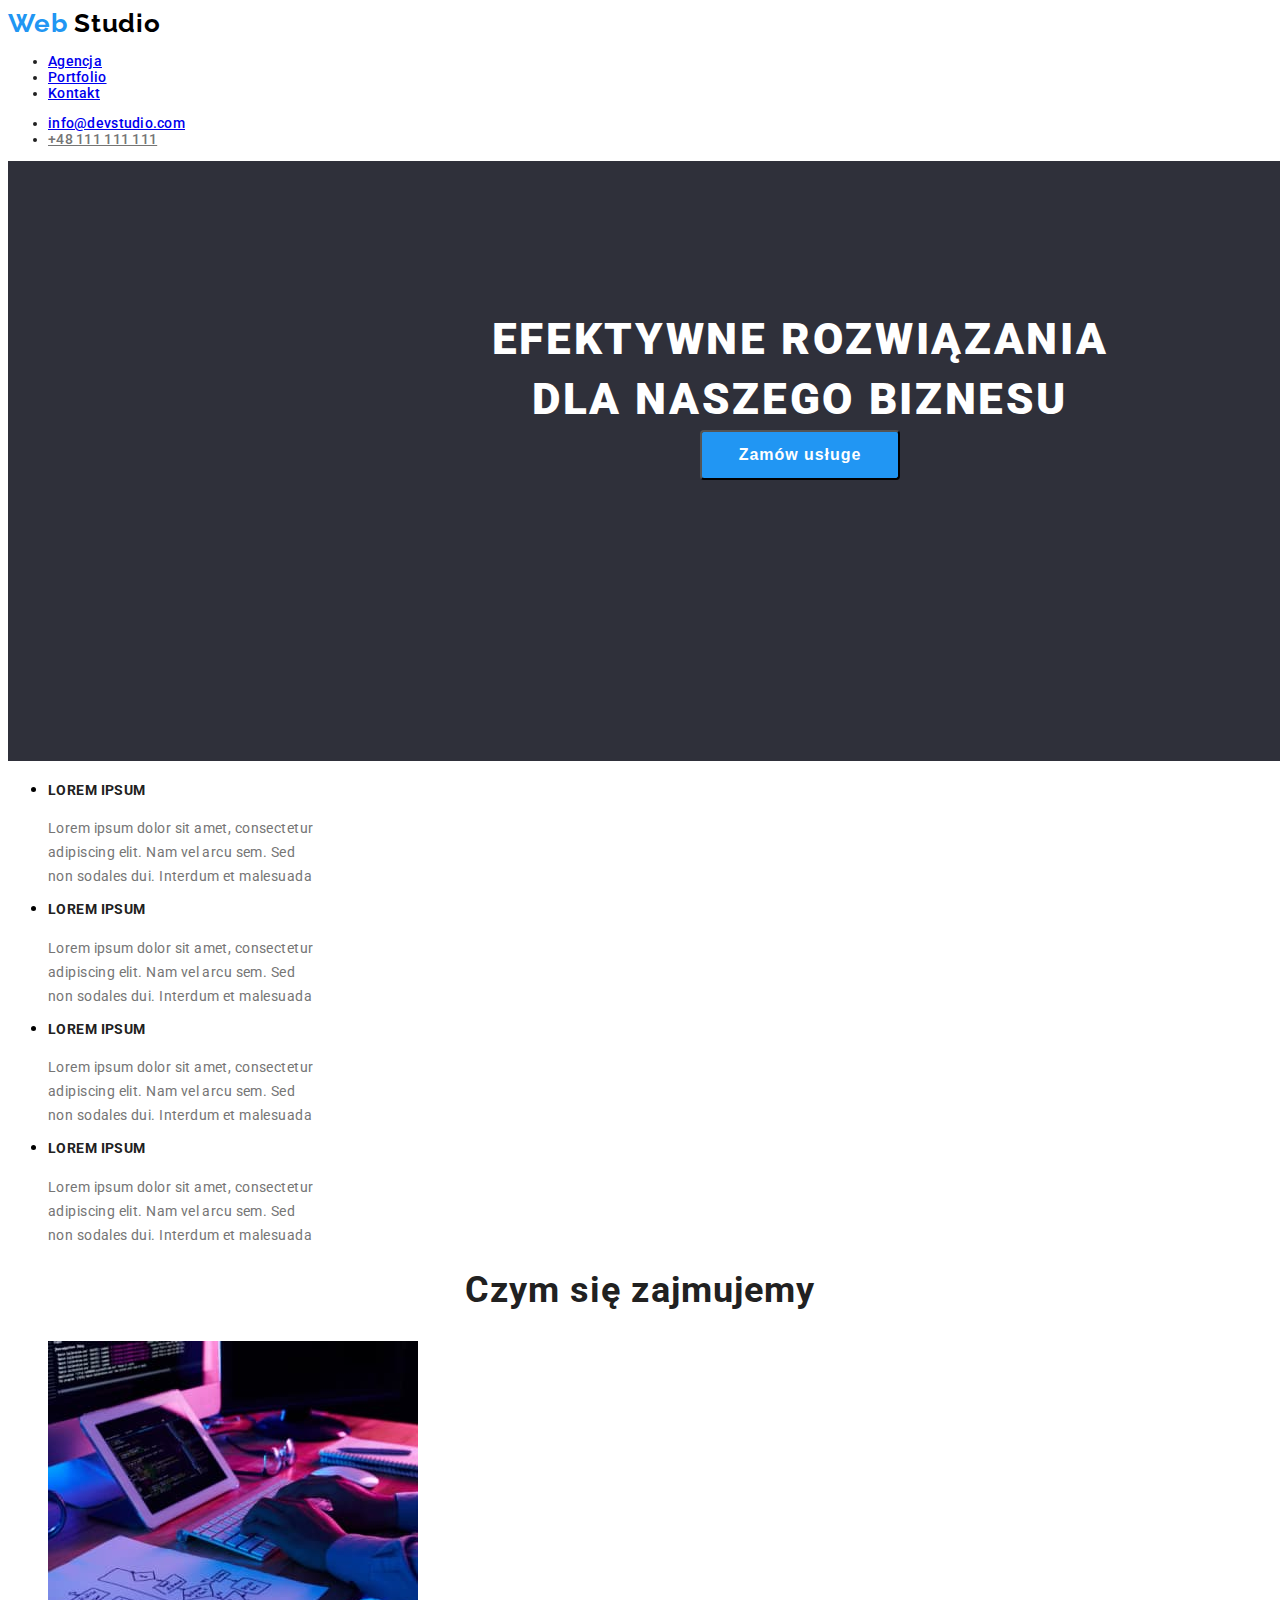
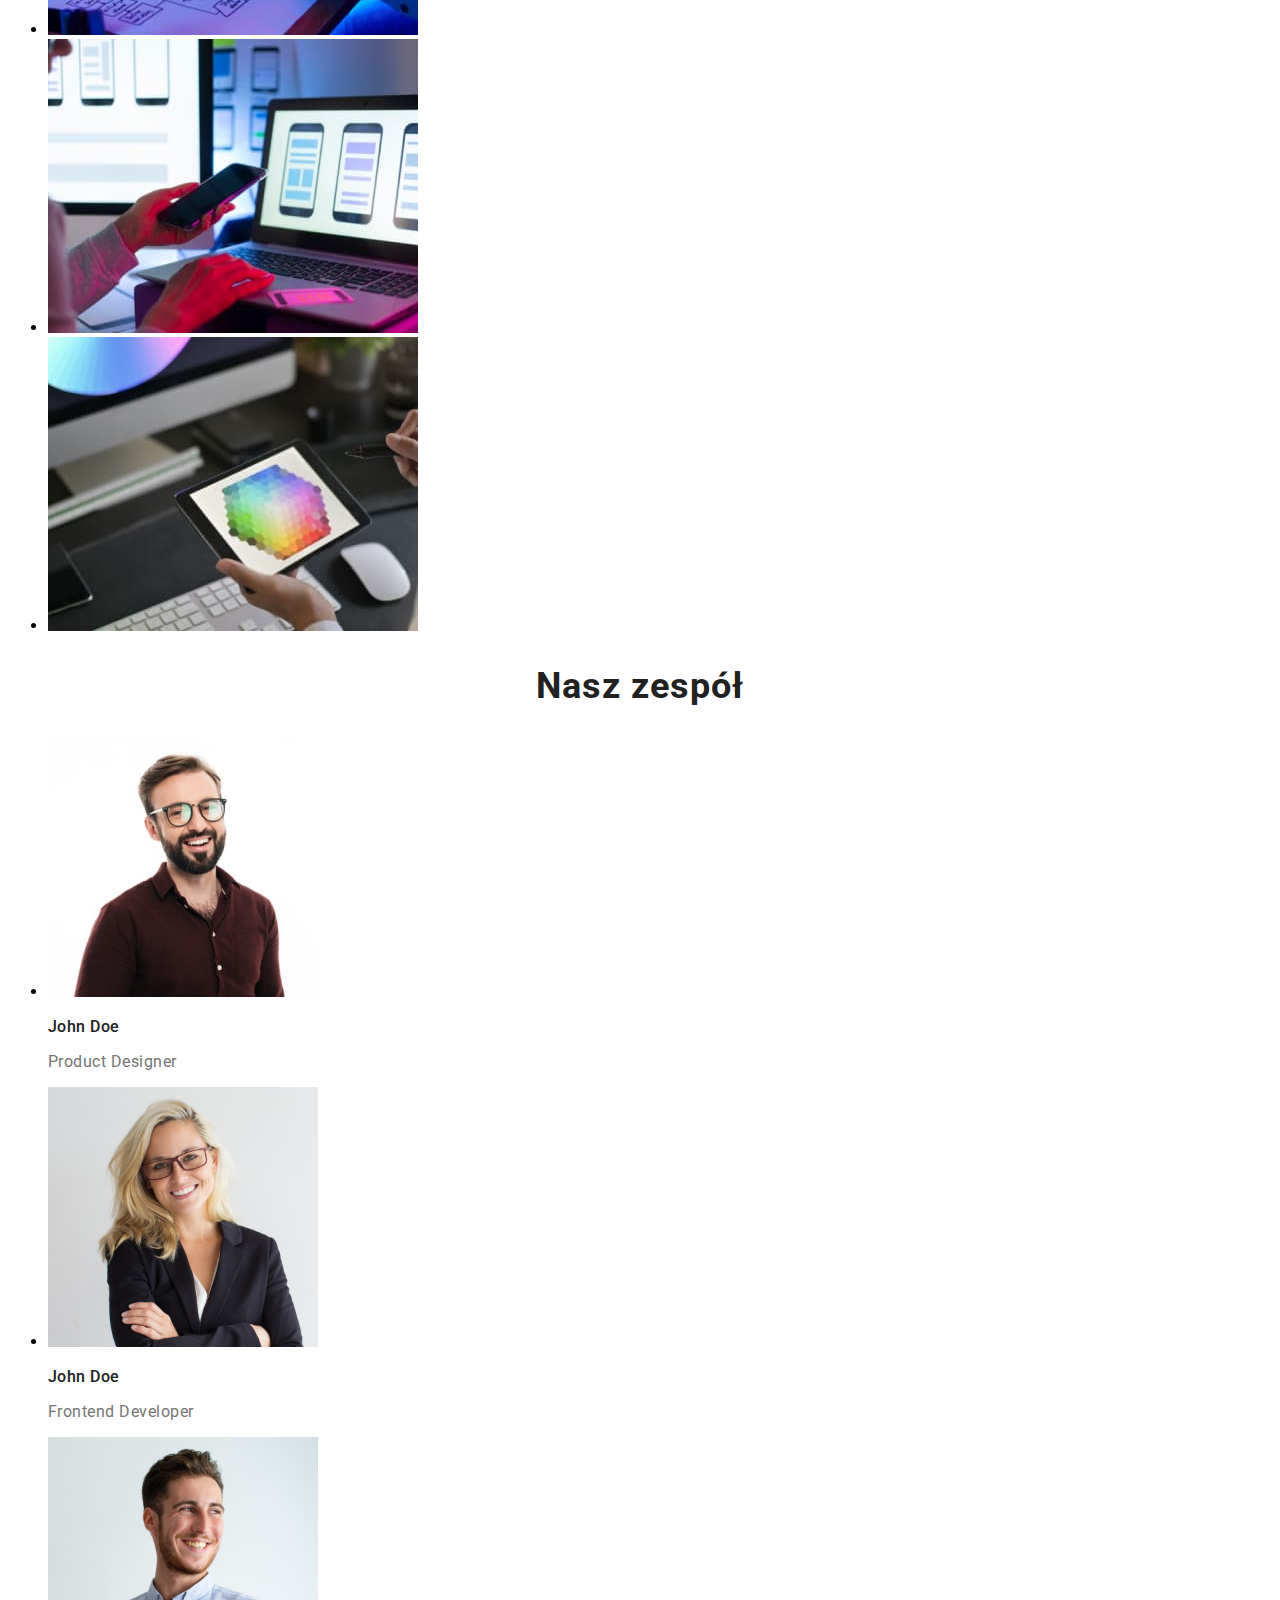
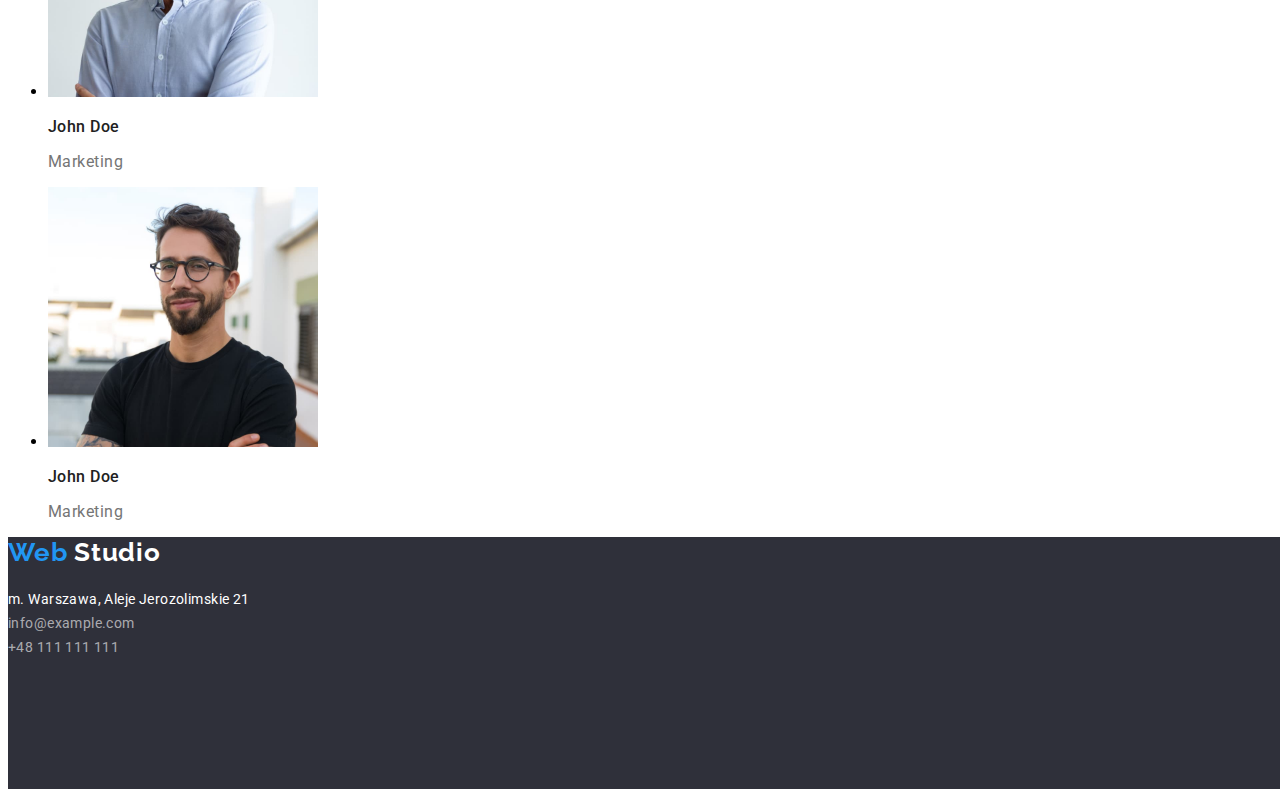
<file: index.html>
<!DOCTYPE html>
<html lang="en">

<head>
    <title>Zadanie domowe studentów #2 Portfolio</title>
    <meta charset="utf-8">
    <meta name="viewport" content="width=device-width, initial-scale=1">
    <meta http-equiv="X-UA-Compatible" content="IE=edge">
    <link rel="preconnect" href="https://fonts.googleapis.com">
    <link rel="preconnect" href="https://fonts.gstatic.com" crossorigin>
    <link href="https://fonts.googleapis.com/css2?family=Raleway:wght@700&family=Roboto:wght@400;500;700;900&display=swap" rel="stylesheet">
    <link rel="stylesheet" href="./css/styles.css">
    <style>
        body {
            font-family: 'Roboto';
        }
    </style>
</head>

<body>
    <header>
        <div id="menu">
            <div class="logo">
                <span class="logo-blue">Web</span>
                <span class="logo-black">Studio</span>
            </div>
            <nav>
                <ul>
                    <li><a href="#" class="nav1">Agencja</a></li>
                    <li><a href="/portfolio.html" target="_blank" class="nav2">Portfolio</a></li>  
                    <li><a href="#" class="nav2">Kontakt</a></li>
                </ul>
                <ul>
                    <li><a href="mailto:info@devstudio.com" class="nav1">info@devstudio.com</a></li>
                    <li><a href="tel:0048111111111" class="nav3">+48 111 111 111</a></li>
                </ul>
            </nav>
        </div>
        <div id="header">
            <h1>EFEKTYWNE ROZWIĄZANIA DLA NASZEGO BIZNESU</h1>
            <button type="button">Zamów usługe</button>
        </div>    
    </header>
    <main>
        <!--Nasze atuty-->
         <article>
            <ul>
                <li class="feature">
                <h4 class="title">LOREM IPSUM</h4>
                <p class="text">Lorem ipsum dolor sit amet, consectetur adipiscing elit. Nam vel arcu sem. Sed non sodales dui. Interdum et malesuada</p>
                </li>
                <li class="feature">
                <h4 class="title">LOREM IPSUM</h4>
                <p class="text">Lorem ipsum dolor sit amet, consectetur adipiscing elit. Nam vel arcu sem. Sed non sodales dui. Interdum et malesuada</p>
                </li>
                <li class="feature">
                <h4 class="title">LOREM IPSUM</h4>
                <p class="text">Lorem ipsum dolor sit amet, consectetur adipiscing elit. Nam vel arcu sem. Sed non sodales dui. Interdum et malesuada</p>
                </li>
                <li class="feature">
                <h4 class="title">LOREM IPSUM</h4>
                <p class="text">Lorem ipsum dolor sit amet, consectetur adipiscing elit. Nam vel arcu sem. Sed non sodales dui. Interdum et malesuada</p>
                </li>
            </ul>
        </article>
        <!--Czym sie zajmujemy-->
        <article>
            <h2>Czym się zajmujemy</h2>
            <ul>
                <li><img src="./images/Main/img_1.jpg" alt="programer-working-his-desk-office" style="width:370px;height:294px"></li>
                <li><img src="./images/Main/img_2.jpg" alt="designers-are-developing-application" style="width:370px;height:294px"></li>
                <li><img src="./images/Main/img_3.jpg" alt="creative-artist-web-design-with-working-colour-selection" style="width:370px;height:294px"></li>
            </ul>
        </article>
        <!--Nasz zespół-->
        <article>
            <h2>Nasz zespół</h2>
            <ul>
                <li><img src="images/Main/img.1.jpg" alt="man-in-dark-red-shirt-with-glasses" style="width:270px;height:260px">
                    <p class="title-image">John Doe</p>
                    <p class="text-image">Product Designer</p>
                </li>
                <li><img src="images/Main/img.2.jpg" alt="blond-woman-in-glasses" style="width:270px;height:260px">
                    <p class="title-image">John Doe</p>
                    <p class="text-image">Frontend Developer</p>
                </li>
                <li><img src="images/Main/img.3.jpg" alt="man-in-white-shirt" style="width:270px;height:260px">
                    <p class="title-image">John Doe</p>
                    <p class="text-image">Marketing</p>
                </li>
                <li><img src="images/Main/img.4.jpg" alt="man-in-black-t-shirt-with-glasses" style="width:270px;height:260px">
                    <p class="title-image">John Doe</p>
                    <p class="text-image">Marketing</p>
                </li>
            </ul> 
        </article>
    </main>
    <footer>
        <div id="footer">
            <div class="logo">
                <span class="logo-blue">Web</span>
                <span class="logo-white">Studio</span>
            </div>
            <br>
            <address>
                <span class="line1">m. Warszawa, Aleje Jerozolimskie 21</span><br>
                <span class="line2">info@example.com</span><br>
                <span class="line2">+48 111 111 111</span><br>
            </address>
        </div>
    </footer>
</body>

</html>
</file>
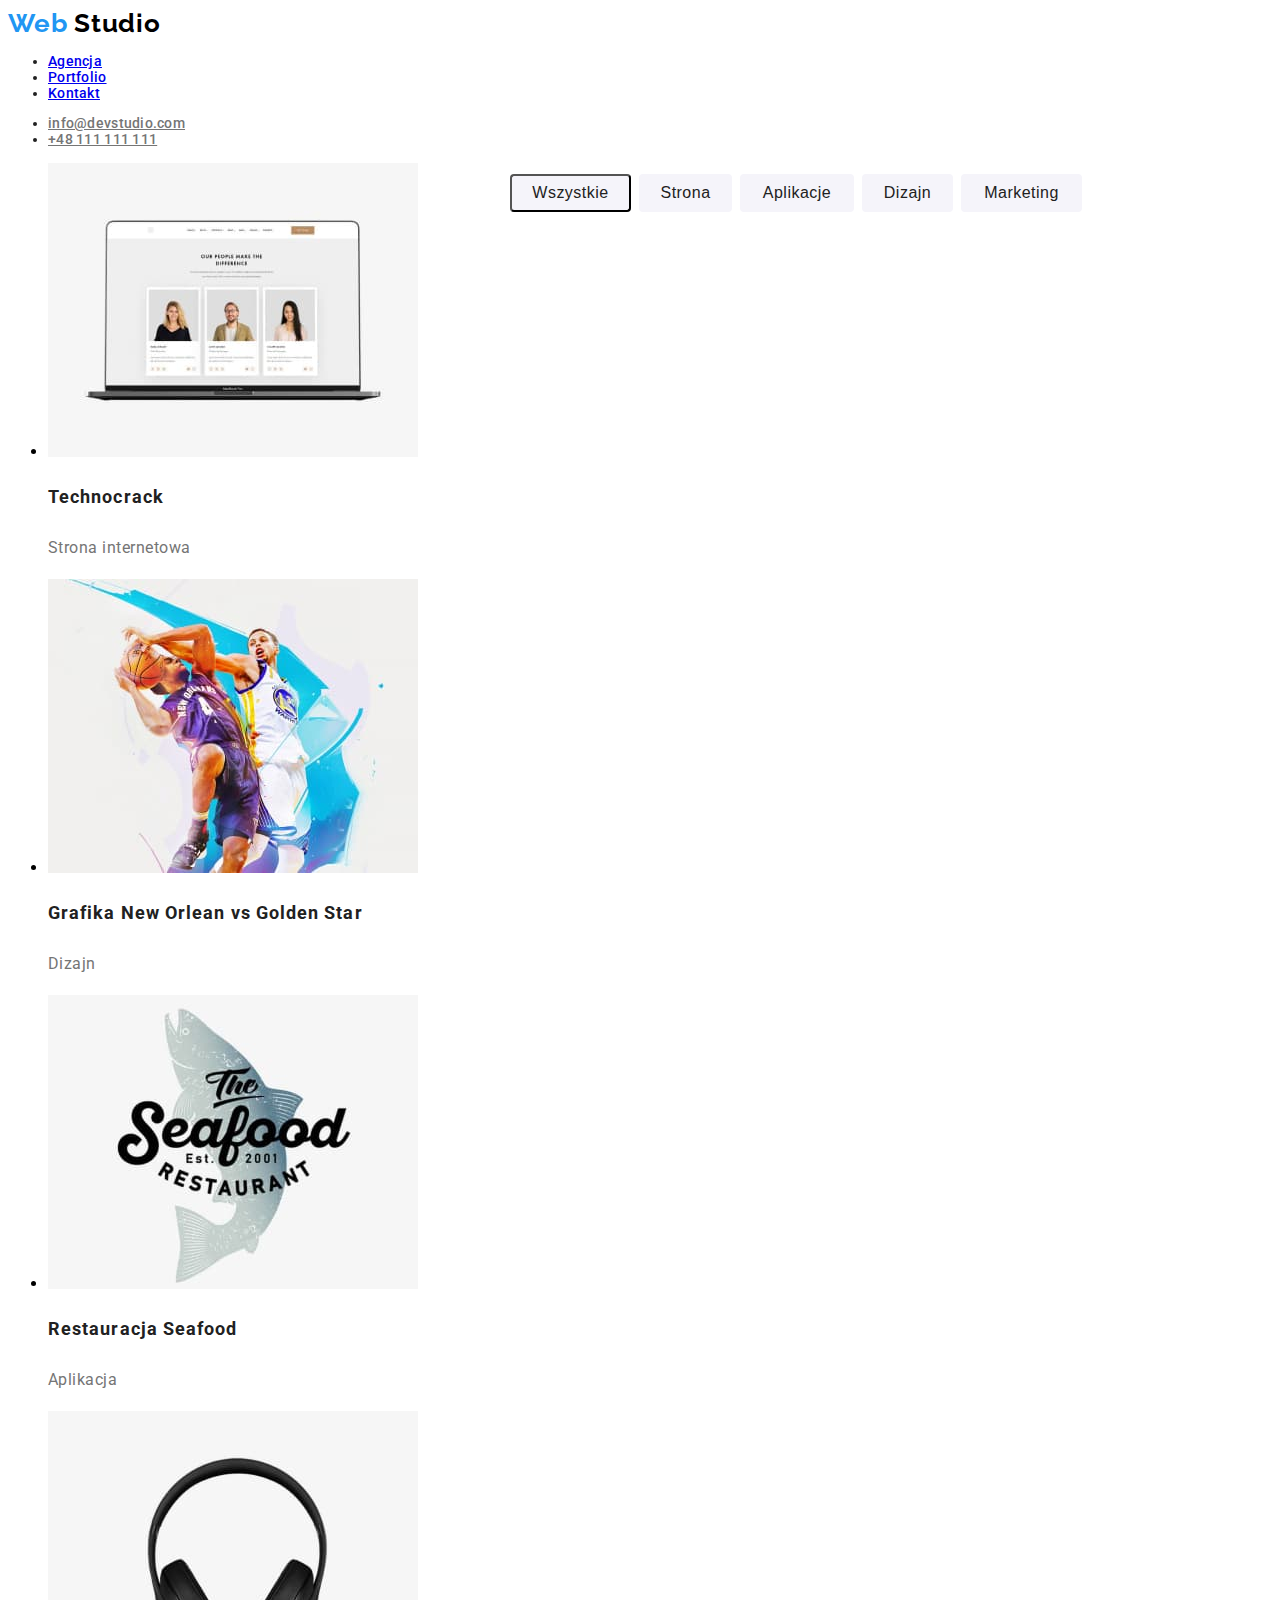
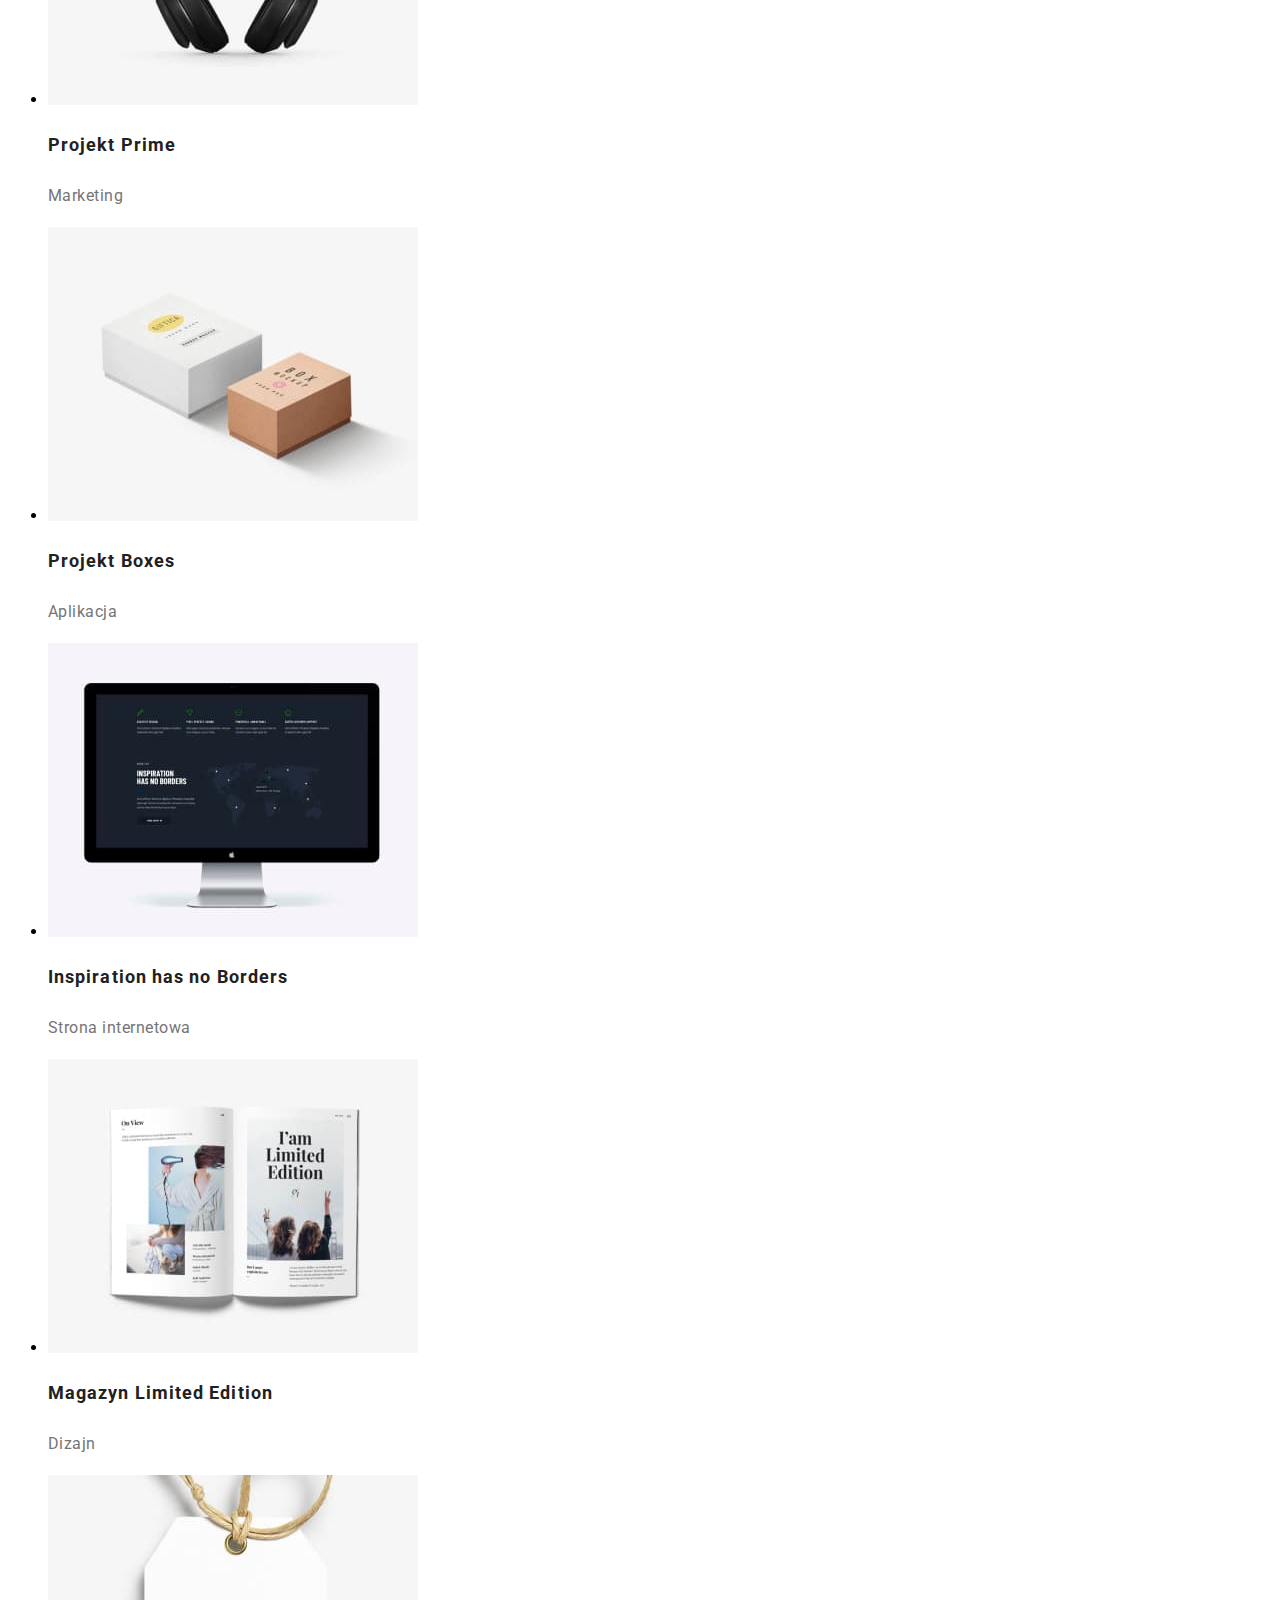
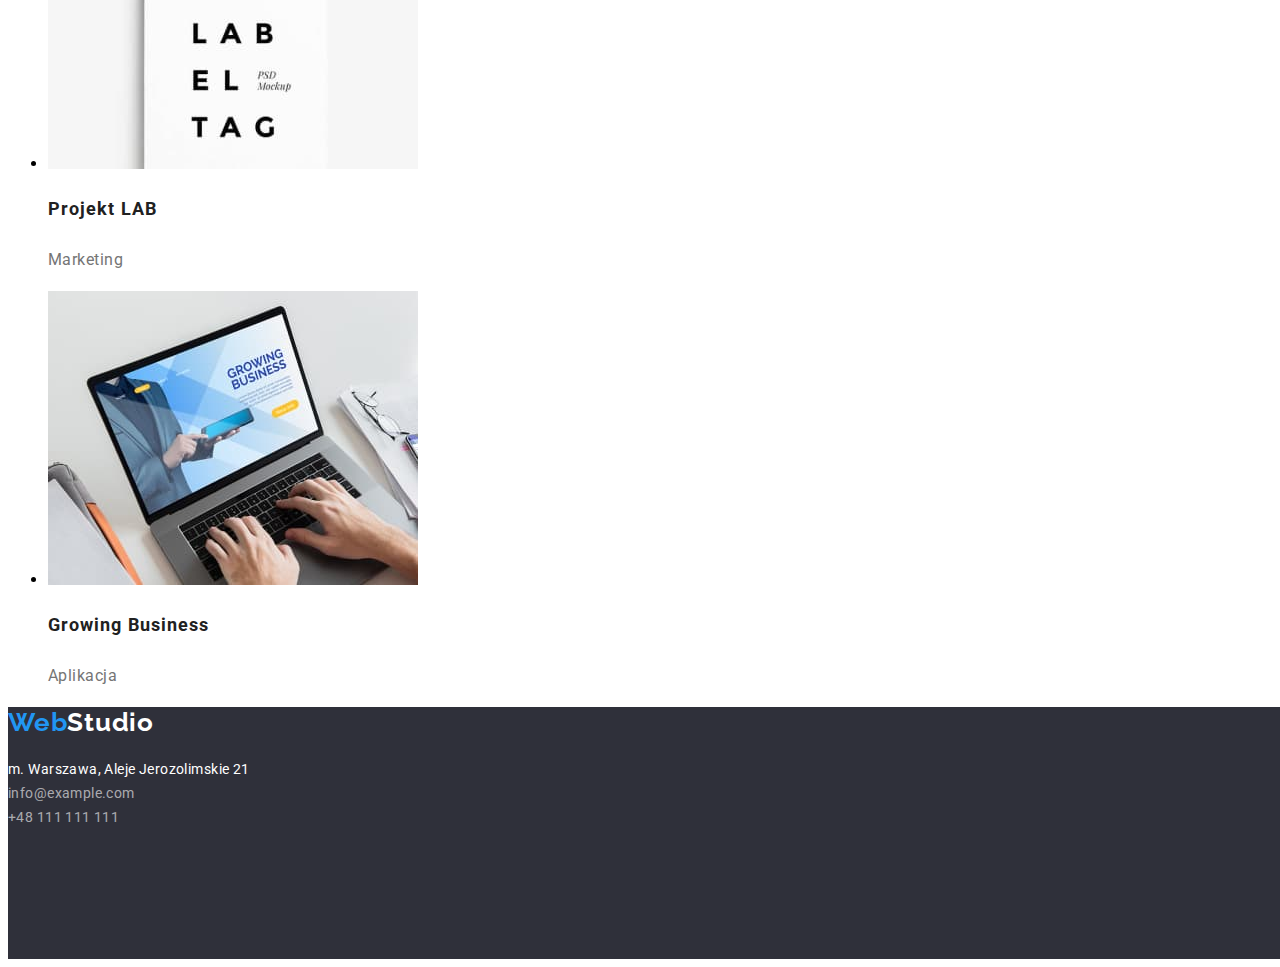
<file: portfolio.html>
<!DOCTYPE html>
<html lang="en">

<head>
    <title>Zadanie domowe studentów #2 Portfolio</title>
    <meta charset="utf-8">
    <meta name="viewport" content="width=device-width, initial-scale=1">
    <meta http-equiv="X-UA-Compatible" content="IE=edge">
    <link rel="preconnect" href="https://fonts.googleapis.com">
    <link rel="preconnect" href="https://fonts.gstatic.com" crossorigin>
    <link href="https://fonts.googleapis.com/css2?family=Raleway:wght@700&family=Roboto:wght@400;500;700;900&display=swap" rel="stylesheet">
    <link rel="stylesheet" href="./css/styles.css">
    <style>
        body {
            font-family: 'Roboto';
        }
    </style>
</head>
<body>
    <header>
        <div id="menu">
            <div class="logo">
                <span class="logo-blue">Web</span>
                <span class="logo-black">Studio</span>
            </div>
            <nav>
                <ul>
                    <li><a class="nav2" href="/index.html" target="_blank">Agencja</a></li>
                    <li><a class="nav1" href="/portfolio.html">Portfolio</a></li>
                    <li><a class="nav2" href="#">Kontakt</a></li>
                </ul>
                <ul>
                    <li><a href="mailto:info@devstudio.com" class="nav3">info@devstudio.com</a></li>
                    <li><a href="tel:0048111111111" class="nav3">+48 111 111 111</a></li>
                </ul>
            </nav>
        </div>
    </header>

    <main>
        <!--Filters-->
        <div class="button">
            <button class="button1">Wszystkie</button>
            <button class="button2">Strona</button>
            <button class="button3">Aplikacje</button>
            <button class="button4">Dizajn</button>
            <button class="button5">Marketing</button>
        </div>
        <!--Projekt 1-9-->
        <div>
            <ul>
                <li><img src="/images/Portfolio/img1.jpg" alt="computer-screen" style="height:294px;width:370px">
                    <p class="title-image1">Technocrack</p>
                    <p class="text-image1">Strona internetowa</p>
                </li>
                <li><img src="/images/Portfolio/img2.jpg" alt="new-orlean-contra-golden-star-basketball-team" style="height:294px;width:370px">
                    <p class="title-image1">Grafika New Orlean vs Golden Star</p>
                    <p class="text-image1">Dizajn</p>
                </li>
                <li><img src="/images/Portfolio/img3.jpg" alt="logo-see-food-restaurant" style="height:294px;width:370px">
                    <p class="title-image1">Restauracja Seafood</p>
                    <p class="text-image1">Aplikacja</p>
                </li>
                <li><img src="/images/Portfolio/img4.jpg" alt="headphones" style="height:294px;width:370px">
                    <p class="title-image1">Projekt Prime</p>
                    <p class="text-image1">Marketing</p>
                </li>
                <li><img src="/images/Portfolio/img5.jpg" alt="project-boxes" style="height:294px;width:370px">
                    <p class="title-image1">Projekt Boxes</p>
                    <p class="text-image1">Aplikacja</p>
                </li>
                <li><img src="/images/Portfolio/img6.jpg" alt="computer-screen-with-website" style="height:294px;width:370px">
                    <p class="title-image1">Inspiration has no Borders</p>
                    <p class="text-image1">Strona internetowa</p>
                </li>
                <li><img src="/images/Portfolio/img7.jpg" alt="opened-magazine" style="height:294px;width:370px">
                    <p class="title-image1">Magazyn Limited Edition</p>
                    <p class="text-image1">Dizajn</p>
                </li>
                <li><img src="/images/Portfolio/img8.jpg" alt="key-ring-lab" style="height:294px;width:370px">
                    <p class="title-image1">Projekt LAB</p>
                    <p class="text-image1">Marketing</p>
                </li>
                <li><img src="/images/Portfolio/img9.jpg" alt="working-on-laptop" style="height:294px;width:370px">
                    <p class="title-image1">Growing Business</p>
                    <p class="text-image1">Aplikacja</p>
                </li>
            </ul>
        </div>
    </main>
    <footer>
        <div id="footer">
            <div class="logo">
                <span class="logo-blue">Web</span><span class="logo-white">Studio</span>
            </div>
            <br>
            <address>
                <span class="line1">m. Warszawa, Aleje Jerozolimskie 21</span><br>
                <span class="line2">info@example.com</span><br>
                <span class="line2">+48 111 111 111</span><br>
            </address>
        </div>
    </footer>
</body>
</html>
</file>
<file: css/styles.css>
nav {
    color: rgba(33, 33, 33, 1);
    font-size: 14px;
    font-weight: 500;
    line-height: 16px;
    letter-spacing: 0.02em;
  }
a:hover.nav1 {
    color: rgba(33, 150, 243, 1);
    cursor: pointer;
  }
.nav3 {
    color: rgba(117, 117, 117, 1);
  }
#header {
    background-color: rgba(47, 48, 58, 1);
    height: 600px;
    width: 1600px;
  }
h1 {
    position: absolute;
    width: 696px;
    height: 120px;
    left: 452px;
    top: 280px;
    color: rgba(255, 255, 255, 1);
    font-size: 44px;
    font-weight: 900;
    line-height: 60px;
    letter-spacing: 0.06em;
    text-align: center;
  }
button {
    position: absolute;
    height: 50px;
    width: 200px;
    left: 700px;
    top: 430px;
    border-radius: 4px;
    color: rgba(255, 255, 255, 1);
    background-color: rgba(33, 150, 243, 1);
    font-size: 16px;
    font-weight: 700;
    line-height: 30px;
    letter-spacing: 0.06em;
    text-align: center;
  }
.feature {
    height: 101px;
    width: 270px;
    left: 215px;
    top: 774px;
    border-radius: undefinedpx;
  }
.title {
    font-style: normal;
    font-weight: 700;
    font-size: 14px;
    line-height: 16px;
    letter-spacing: 0.03em;
    text-transform: uppercase;
    color: #212121;
  }
.text {
    font-style: normal;
    font-weight: 400;
    font-size: 14px;
    line-height: 24px;
    letter-spacing: 0.03em;
    color: #757575;
  }
h2 {
    color: rgba(33, 33, 33, 1);
    font-size: 36px;
    font-weight: 700;
    line-height: 42px;
    letter-spacing: 0.03em;
    text-align: center;
  }
.images-html {
    width: 370px;
    height: 294px;
  }
.title-image {
    font-size: 16px;
    font-weight: 500;
    line-height: 19px;
    letter-spacing: 0.03em;
    color: rgba(33, 33, 33, 1);
  }
.text-image {
    font-weight: 400;
    font-size: 16px;
    line-height: 19px;
    letter-spacing: 0.03em;
    color: #757575;
  }
#footer {
    background-color: #2f303a;
    width: 1600px;
    height: 252px;
  }
.logo {
    font-family: Raleway;
    font-size: 26px;
    font-weight: 700;
    line-height: 31px;
    letter-spacing: 0.03em;
    text-align: left;
  }
.logo-blue {
    color: #2196f3;
  }
.logo-white {
    color: #ffffff;
  }
.logo-black {
    color: rgba(0, 0, 0, 1);
  }
.line1 {
    color: rgba(255, 255, 255, 1);
    font-weight: 400;
    font-style: normal;
    font-size: 14px;
    line-height: 24px;
    letter-spacing: 0.03em;
  }
.line2 {
    color: rgba(255, 255, 255, 0.6);
    font-weight: 400;
    font-style: normal;
    font-size: 14px;
    line-height: 24px;
    letter-spacing: 0.03em;
  }
.button1 {
    height: 38px;
    width: 121px;
    left: 510px;
    top: 174px;
    border-radius: 4px;
    color: rgba(33, 33, 33, 1);
    font-size: 16px;
    font-weight: 500;
    line-height: 26px;
    letter-spacing: 0.03em;
    text-align: center;
    background-color: rgba(245, 244, 250, 1);
  }
.button1:hover {
    color: rgba(255, 255, 255, 1);
    background-color: rgba(33, 150, 243, 1);
    cursor: pointer;
  }
.button2 {
    height: 38px;
    width: 93px;
    left: 639px;
    top: 174px;
    border-radius: 4px;
    color: rgba(33, 33, 33, 1);
    font-size: 16px;
    font-weight: 500;
    line-height: 26px;
    letter-spacing: 0.03em;
    text-align: center;
    background-color: rgba(245, 244, 250, 1);
    border: none;
  }
.button3 {
    height: 38px;
    width: 114px;
    left: 740px;
    top: 174px;
    border-radius: 4px;
    color: rgba(33, 33, 33, 1);
    font-size: 16px;
    font-weight: 500;
    line-height: 26px;
    letter-spacing: 0.03em;
    text-align: center;
    background-color: rgba(245, 244, 250, 1);
    border: none;
  }
.button4 {
    height: 38px;
    width: 91px;
    left: 862px;
    top: 174px;
    border-radius: 4px;
    color: rgba(33, 33, 33, 1);
    font-size: 16px;
    font-weight: 500;
    line-height: 26px;
    letter-spacing: 0.03em;
    text-align: center;
    background-color: rgba(245, 244, 250, 1);
    border: none;
  }
.button5 {
    height: 38px;
    width: 121px;
    left: 961px;
    top: 174px;
    border-radius: 4px;
    color: rgba(33, 33, 33, 1);
    font-size: 16px;
    font-weight: 500;
    line-height: 26px;
    letter-spacing: 0.03em;
    text-align: center;
    background-color: rgba(245, 244, 250, 1);
    border: none;
  }
.title-image1 {
    color: rgba(33, 33, 33, 1);
    font-size: 18px;
    font-weight: 700;
    line-height: 36px;
    letter-spacing: 0.06em;
    text-align: left;
  }
.text-image1 {
    color: rgba(117, 117, 117, 1);
    font-size: 16px;
    font-weight: 400;
    line-height: 30px;
    letter-spacing: 0.03em;
    text-align: left;
  }
</file>
